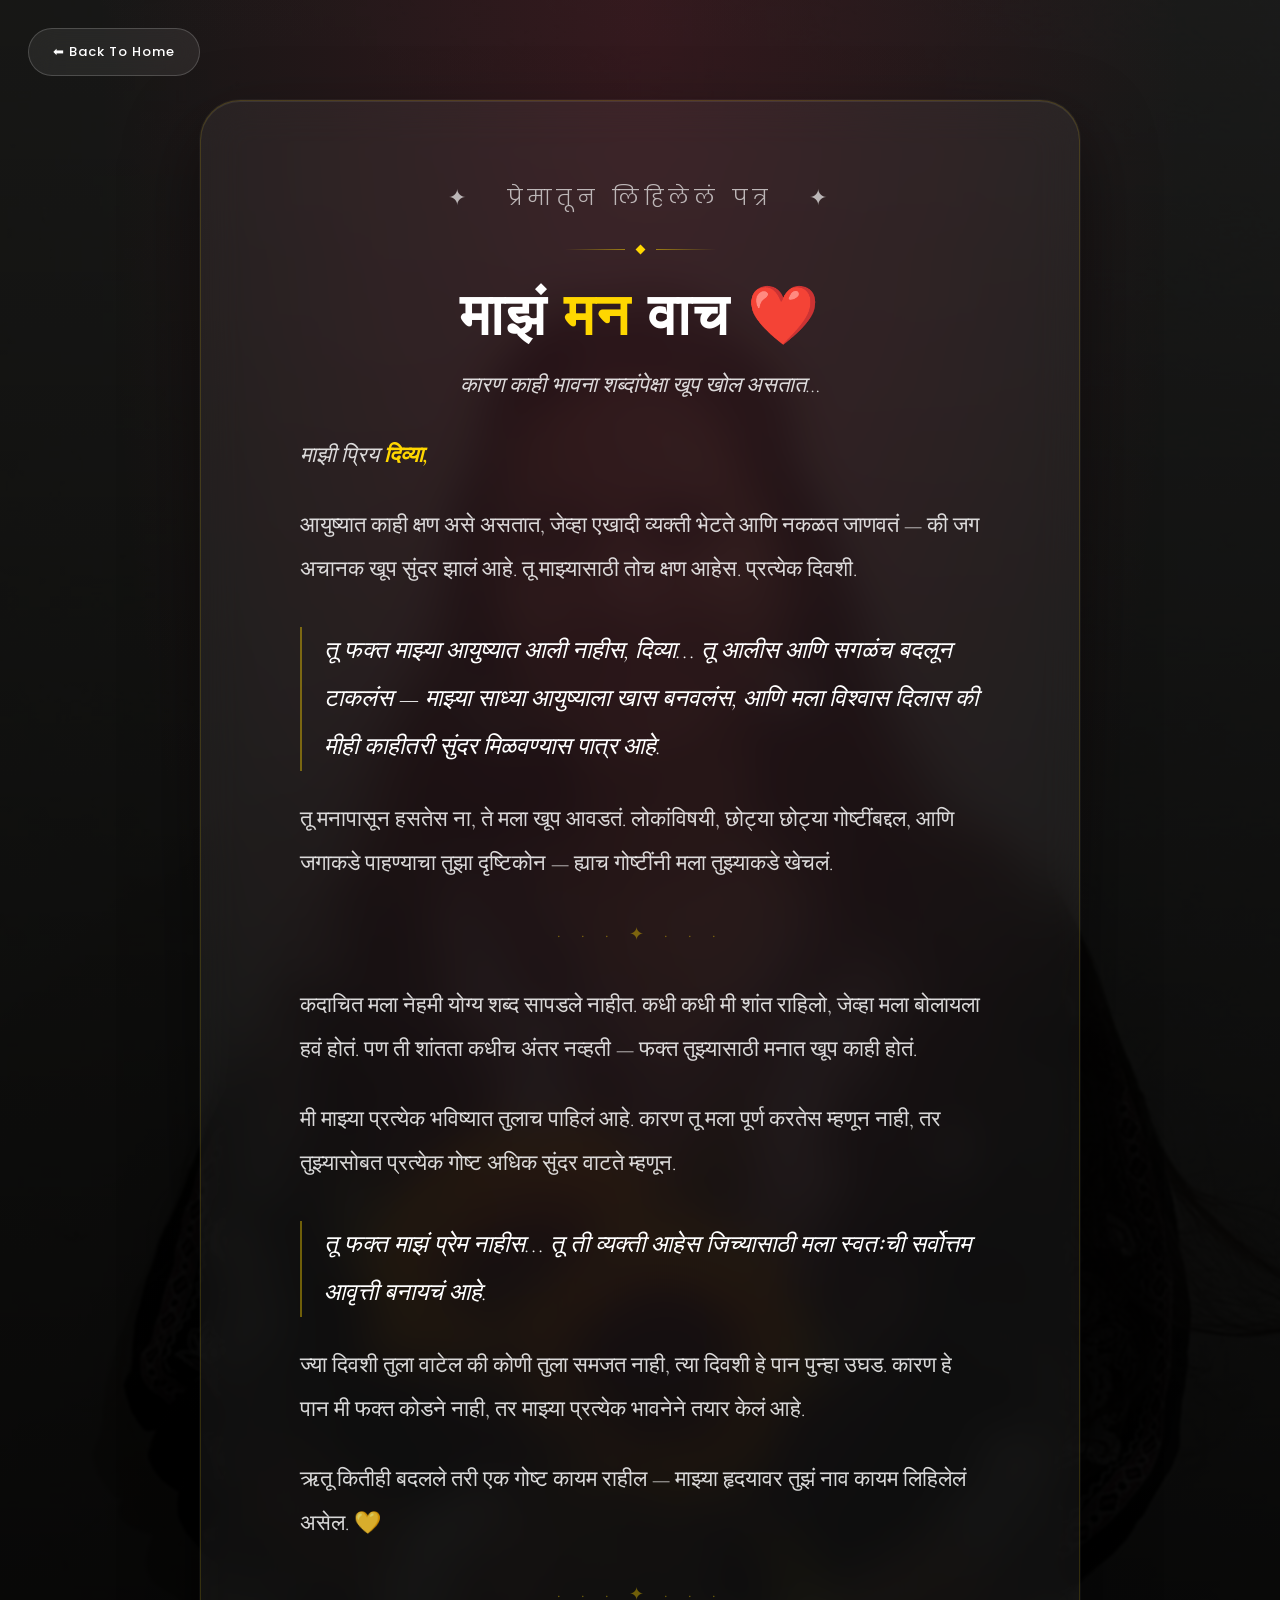
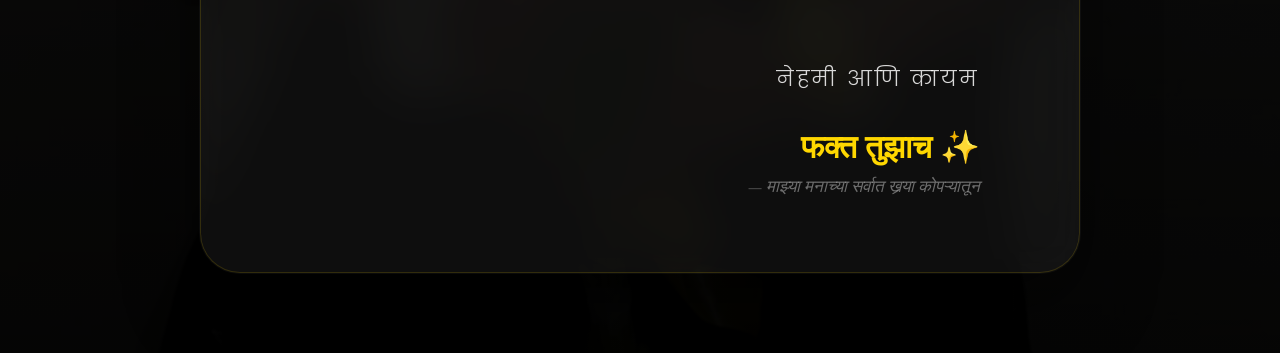
<file: heart.html>
<!DOCTYPE html>
<html lang="mr">

<head>
  <meta charset="UTF-8" />
  <meta name="viewport" content="width=device-width, initial-scale=1.0"/>
  <title>माझं मन वाच ❤️</title>

  <link rel="preconnect" href="https://fonts.googleapis.com">
  <link rel="preconnect" href="https://fonts.gstatic.com" crossorigin>
  <link href="https://fonts.googleapis.com/css2?family=Cinzel:wght@400;600;700&family=Cormorant+Garamond:ital,wght@0,300;0,400;0,600;1,300;1,400&family=Poppins:wght@300;400;500;600&display=swap" rel="stylesheet">

  <style>

    *{
      margin:0;
      padding:0;
      box-sizing:border-box;
    }

    body{
      font-family:'Cormorant Garamond',serif;
      background:#000;
      overflow-x:hidden;
      min-height:100vh;
    }

    /* BACK BUTTON */

    .home-btn{
      position:fixed;
      top:28px;
      left:28px;
      z-index:999;
      padding:13px 24px;
      background:rgba(255,255,255,0.07);
      border:1px solid rgba(255,255,255,0.18);
      backdrop-filter:blur(14px);
      border-radius:50px;
      color:#fff;
      text-decoration:none;
      font-family:'Poppins',sans-serif;
      font-size:13px;
      font-weight:500;
      letter-spacing:1px;
      transition:0.4s;
    }

    .home-btn:hover{
      background:#ffd700;
      color:#000;
      transform:translateY(-4px);
      box-shadow:0 14px 30px rgba(255,215,0,0.35);
    }

    /* SECTION */

    .heart-section{
      position:relative;
      min-height:100vh;
      display:flex;
      align-items:center;
      justify-content:center;
      padding:100px 20px 80px;
      overflow:hidden;
    }

    /* BACKGROUND */

    .heart-bg{
      position:absolute;
      inset:0;
      width:100%;
      height:100%;
      object-fit:cover;
      object-position:center top;
      filter:brightness(0.22) saturate(1.2) blur(1px);
      transform:scale(1.08);
      animation:bgZoom 20s infinite alternate ease-in-out;
    }

    @keyframes bgZoom{
      from{
        transform:scale(1.05);
      }
      to{
        transform:scale(1.18);
      }
    }

    /* OVERLAY */

    .heart-overlay{
      position:absolute;
      inset:0;
      background:
        radial-gradient(ellipse at 50% 0%, rgba(180,30,60,0.18) 0%, transparent 60%),
        linear-gradient(to bottom, rgba(0,0,0,0.5) 0%, rgba(0,0,0,0.88) 100%);
    }

    /* PARTICLES */

    .particles span{
      position:absolute;
      font-size:22px;
      animation:floatUp 9s ease-in-out infinite;
      opacity:0;
    }

    .particles span:nth-child(1){left:8%;top:30%;animation-delay:0s;}
    .particles span:nth-child(2){right:12%;top:20%;animation-delay:2s;}
    .particles span:nth-child(3){left:22%;bottom:25%;animation-delay:4s;}
    .particles span:nth-child(4){right:20%;bottom:20%;animation-delay:1s;}
    .particles span:nth-child(5){left:50%;top:55%;animation-delay:3s;}

    @keyframes floatUp{
      0%{
        transform:translateY(10px);
        opacity:0;
      }
      30%{
        opacity:0.8;
      }
      100%{
        transform:translateY(-40px);
        opacity:0;
      }
    }

    /* CARD */

    .heart-card{
      position:relative;
      z-index:5;
      width:100%;
      max-width:880px;
      background:rgba(255,255,255,0.055);
      border:1px solid rgba(255,215,0,0.15);
      backdrop-filter:blur(22px);
      border-radius:40px;
      padding:75px 80px;
      box-shadow:
        0 0 0 1px rgba(255,255,255,0.04),
        0 30px 70px rgba(0,0,0,0.5),
        inset 0 1px 0 rgba(255,255,255,0.08);
      animation:fadeUp 1.6s ease both;
    }

    @keyframes fadeUp{
      from{
        opacity:0;
        transform:translateY(50px);
      }
      to{
        opacity:1;
        transform:translateY(0);
      }
    }

    .eyebrow{
      text-align:center;
      font-family:'Poppins',sans-serif;
      font-size:11px;
      font-weight:500;
      letter-spacing:6px;
      color:#ffd700;
      opacity:0.8;
      margin-bottom:20px;
      text-transform:uppercase;
    }

    .divider{
      display:flex;
      align-items:center;
      justify-content:center;
      gap:12px;
      margin:0 auto 30px;
      width:fit-content;
    }

    .divider-line{
      width:60px;
      height:1px;
      background:linear-gradient(to right, transparent, rgba(255,215,0,0.5));
    }

    .divider-line.right{
      background:linear-gradient(to left, transparent, rgba(255,215,0,0.5));
    }

    .divider-gem{
      width:7px;
      height:7px;
      background:#ffd700;
      transform:rotate(45deg);
    }

    /* TITLE */

    .heart-card h1{
      text-align:center;
      font-family:'Cinzel',serif;
      font-size:58px;
      font-weight:700;
      color:#fff;
      margin-bottom:10px;
      line-height:1.2;
      letter-spacing:2px;
    }

    .heart-card h1 span{
      color:#ffd700;
    }

    .subtitle{
      text-align:center;
      font-size:20px;
      font-style:italic;
      color:rgba(255,215,0,0.65);
      margin-bottom:50px;
    }

    /* CONTENT */

    .letter-body{
      max-width:680px;
      margin:0 auto;
    }

    .salutation{
      font-size:30px;
      font-style:italic;
      color:#fff;
      margin-bottom:32px;
    }

    .salutation strong{
      color:#ffd700;
    }

    .heart-card p{
      font-size:22px;
      line-height:2;
      color:rgba(255,255,255,0.84);
      margin-bottom:26px;
      font-weight:300;
    }

    .highlight{
      color:#fff !important;
      font-style:italic;
      font-size:24px !important;
      border-left:2px solid rgba(255,215,0,0.4);
      padding-left:22px;
      margin:36px 0;
    }

    .section-break{
      text-align:center;
      color:rgba(255,215,0,0.4);
      font-size:18px;
      letter-spacing:8px;
      margin:38px 0;
    }

    /* SIGNATURE */

    .signature-block{
      margin-top:52px;
      text-align:right;
    }

    .signature-note{
      font-family:'Poppins',sans-serif;
      font-size:12px;
      letter-spacing:3px;
      color:rgba(255,255,255,0.35);
      text-transform:uppercase;
      margin-bottom:10px;
    }

    .signature{
      font-family:'Cinzel',serif;
      font-size:32px;
      font-weight:600;
      color:#ffd700;
    }

    .signature-sub{
      font-size:17px;
      font-style:italic;
      color:rgba(255,255,255,0.4);
      margin-top:6px;
    }

    /* MOBILE */

    @media(max-width:768px){

      .heart-card{
        padding:50px 28px 45px;
        border-radius:28px;
      }

      .heart-card h1{
        font-size:36px;
      }

      .subtitle{
        font-size:16px;
      }

      .heart-card p{
        font-size:18px;
      }

      .highlight{
        font-size:20px !important;
      }

      .salutation{
        font-size:24px;
      }

    }

  </style>

</head>

<body>

  <a href="index.html" class="home-btn">⬅ Back To Home</a>

  <section class="heart-section">

    <img src="images/polaroid-3.jpg" class="heart-bg">

    <div class="heart-overlay"></div>

    <div class="particles">
      <span>❤️</span>
      <span>✨</span>
      <span>💫</span>
      <span>🌸</span>
      <span>💖</span>
    </div>

    <div class="heart-card">

      <p class="eyebrow">✦ &nbsp; प्रेमातून लिहिलेलं पत्र &nbsp; ✦</p>

      <div class="divider">
        <div class="divider-line"></div>
        <div class="divider-gem"></div>
        <div class="divider-line right"></div>
      </div>

      <h1>माझं <span>मन</span> वाच ❤️</h1>

      <p class="subtitle">
        कारण काही भावना शब्दांपेक्षा खूप खोल असतात…
      </p>

      <div class="letter-body">

        <p class="salutation">
          माझी प्रिय <strong>दिव्या,</strong>
        </p>

        <p>
          आयुष्यात काही क्षण असे असतात,
          जेव्हा एखादी व्यक्ती भेटते
          आणि नकळत जाणवतं —
          की जग अचानक खूप सुंदर झालं आहे.
          तू माझ्यासाठी तोच क्षण आहेस.
          प्रत्येक दिवशी.
        </p>

        <p class="highlight">
          तू फक्त माझ्या आयुष्यात आली नाहीस, दिव्या...
          तू आलीस आणि सगळंच बदलून टाकलंस —
          माझ्या साध्या आयुष्याला खास बनवलंस,
          आणि मला विश्वास दिलास
          की मीही काहीतरी सुंदर मिळवण्यास पात्र आहे.
        </p>

        <p>
          तू मनापासून हसतेस ना,
          ते मला खूप आवडतं.
          लोकांविषयी,
          छोट्या छोट्या गोष्टींबद्दल,
          आणि जगाकडे पाहण्याचा तुझा दृष्टिकोन —
          ह्याच गोष्टींनी मला तुझ्याकडे खेचलं.
        </p>

        <div class="section-break">· · · ✦ · · ·</div>

        <p>
          कदाचित मला नेहमी योग्य शब्द सापडले नाहीत.
          कधी कधी मी शांत राहिलो,
          जेव्हा मला बोलायला हवं होतं.
          पण ती शांतता कधीच अंतर नव्हती —
          फक्त तुझ्यासाठी मनात खूप काही होतं.
        </p>

        <p>
          मी माझ्या प्रत्येक भविष्यात तुलाच पाहिलं आहे.
          कारण तू मला पूर्ण करतेस म्हणून नाही,
          तर तुझ्यासोबत प्रत्येक गोष्ट अधिक सुंदर वाटते म्हणून.
        </p>

        <p class="highlight">
          तू फक्त माझं प्रेम नाहीस...
          तू ती व्यक्ती आहेस
          जिच्यासाठी मला स्वतःची सर्वोत्तम आवृत्ती बनायचं आहे.
        </p>

        <p>
          ज्या दिवशी तुला वाटेल
          की कोणी तुला समजत नाही,
          त्या दिवशी हे पान पुन्हा उघड.
          कारण हे पान मी फक्त कोडने नाही,
          तर माझ्या प्रत्येक भावनेने तयार केलं आहे.
        </p>

        <p>
          ऋतू कितीही बदलले तरी
          एक गोष्ट कायम राहील —
          माझ्या हृदयावर तुझं नाव कायम लिहिलेलं असेल. 💛
        </p>

        <div class="section-break">· · · ✦ · · ·</div>

        <div class="signature-block">

          <p class="signature-note">
            नेहमी आणि कायम
          </p>

          <div class="signature">
            फक्त तुझाच ✨
          </div>

          <div class="signature-sub">
            — माझ्या मनाच्या सर्वात खर्‍या कोपऱ्यातून
          </div>

        </div>

      </div>

    </div>

  </section>

</body>
</html>
</file>
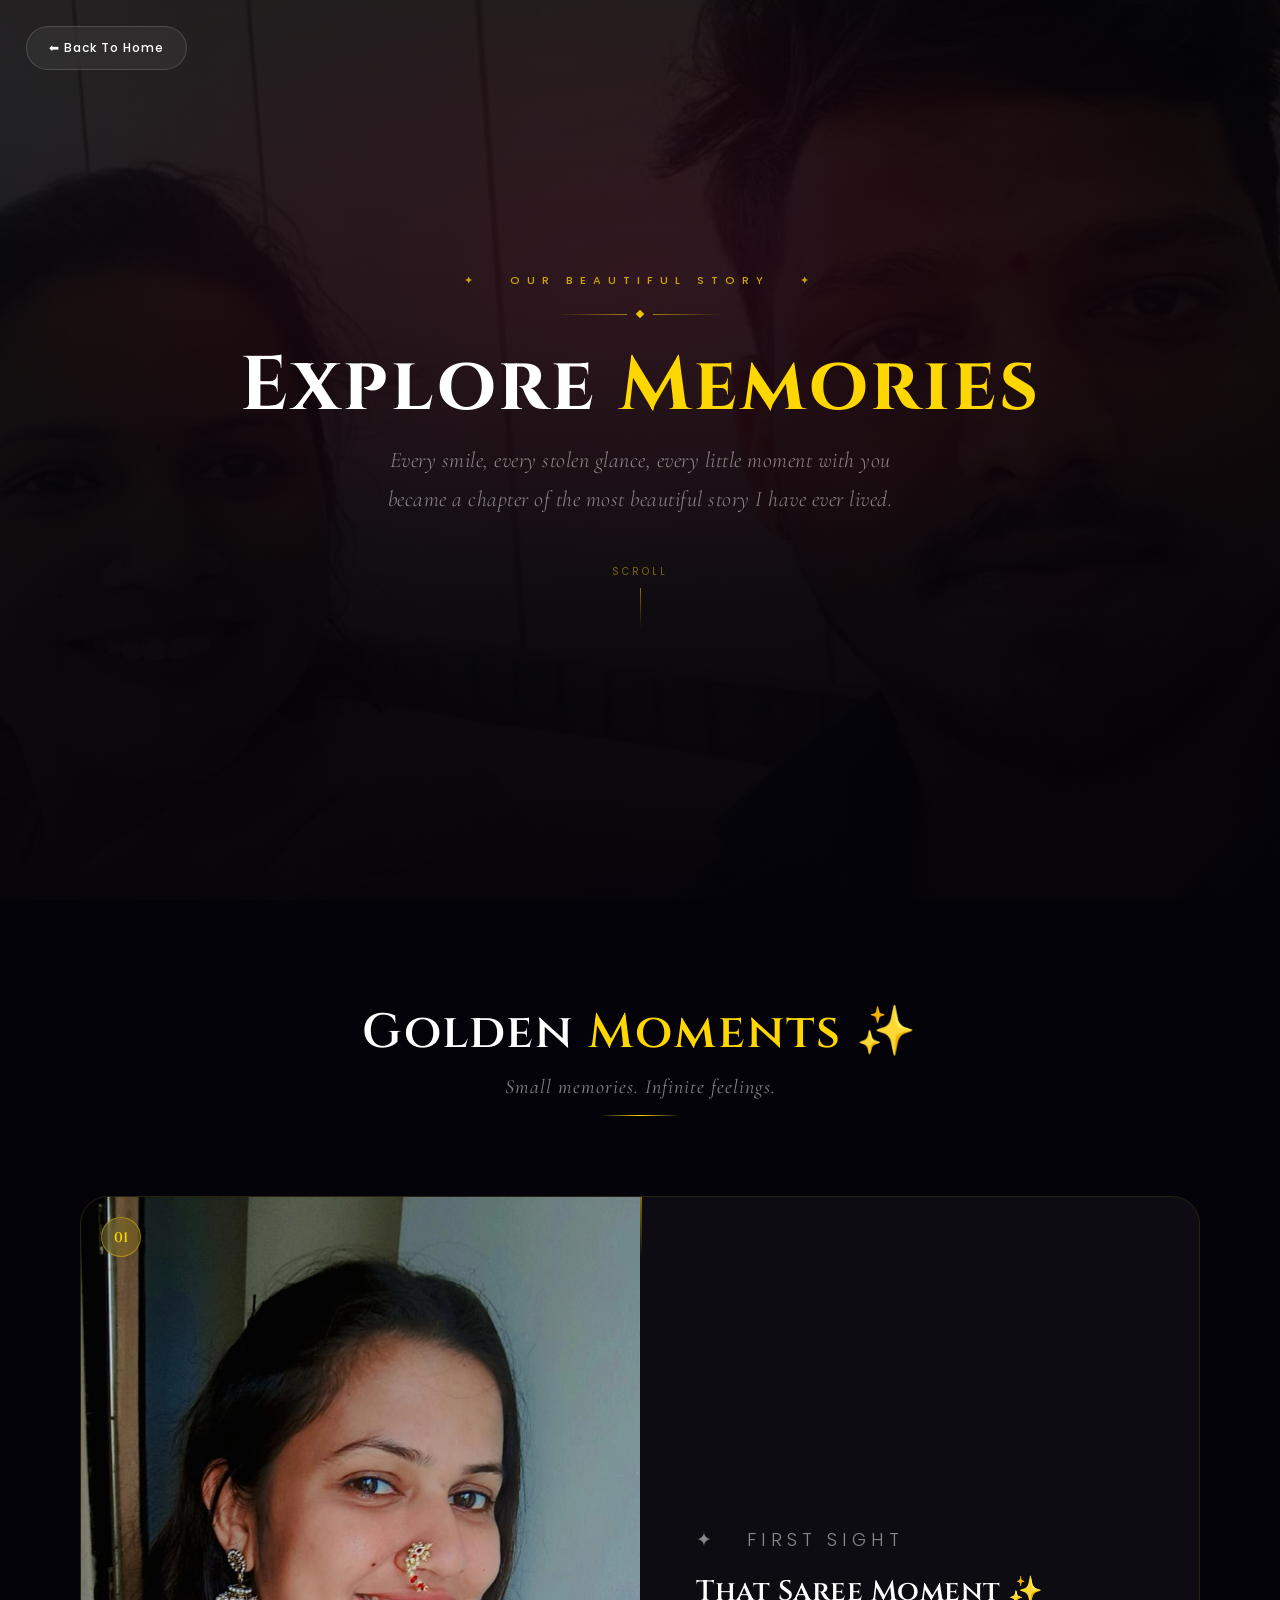
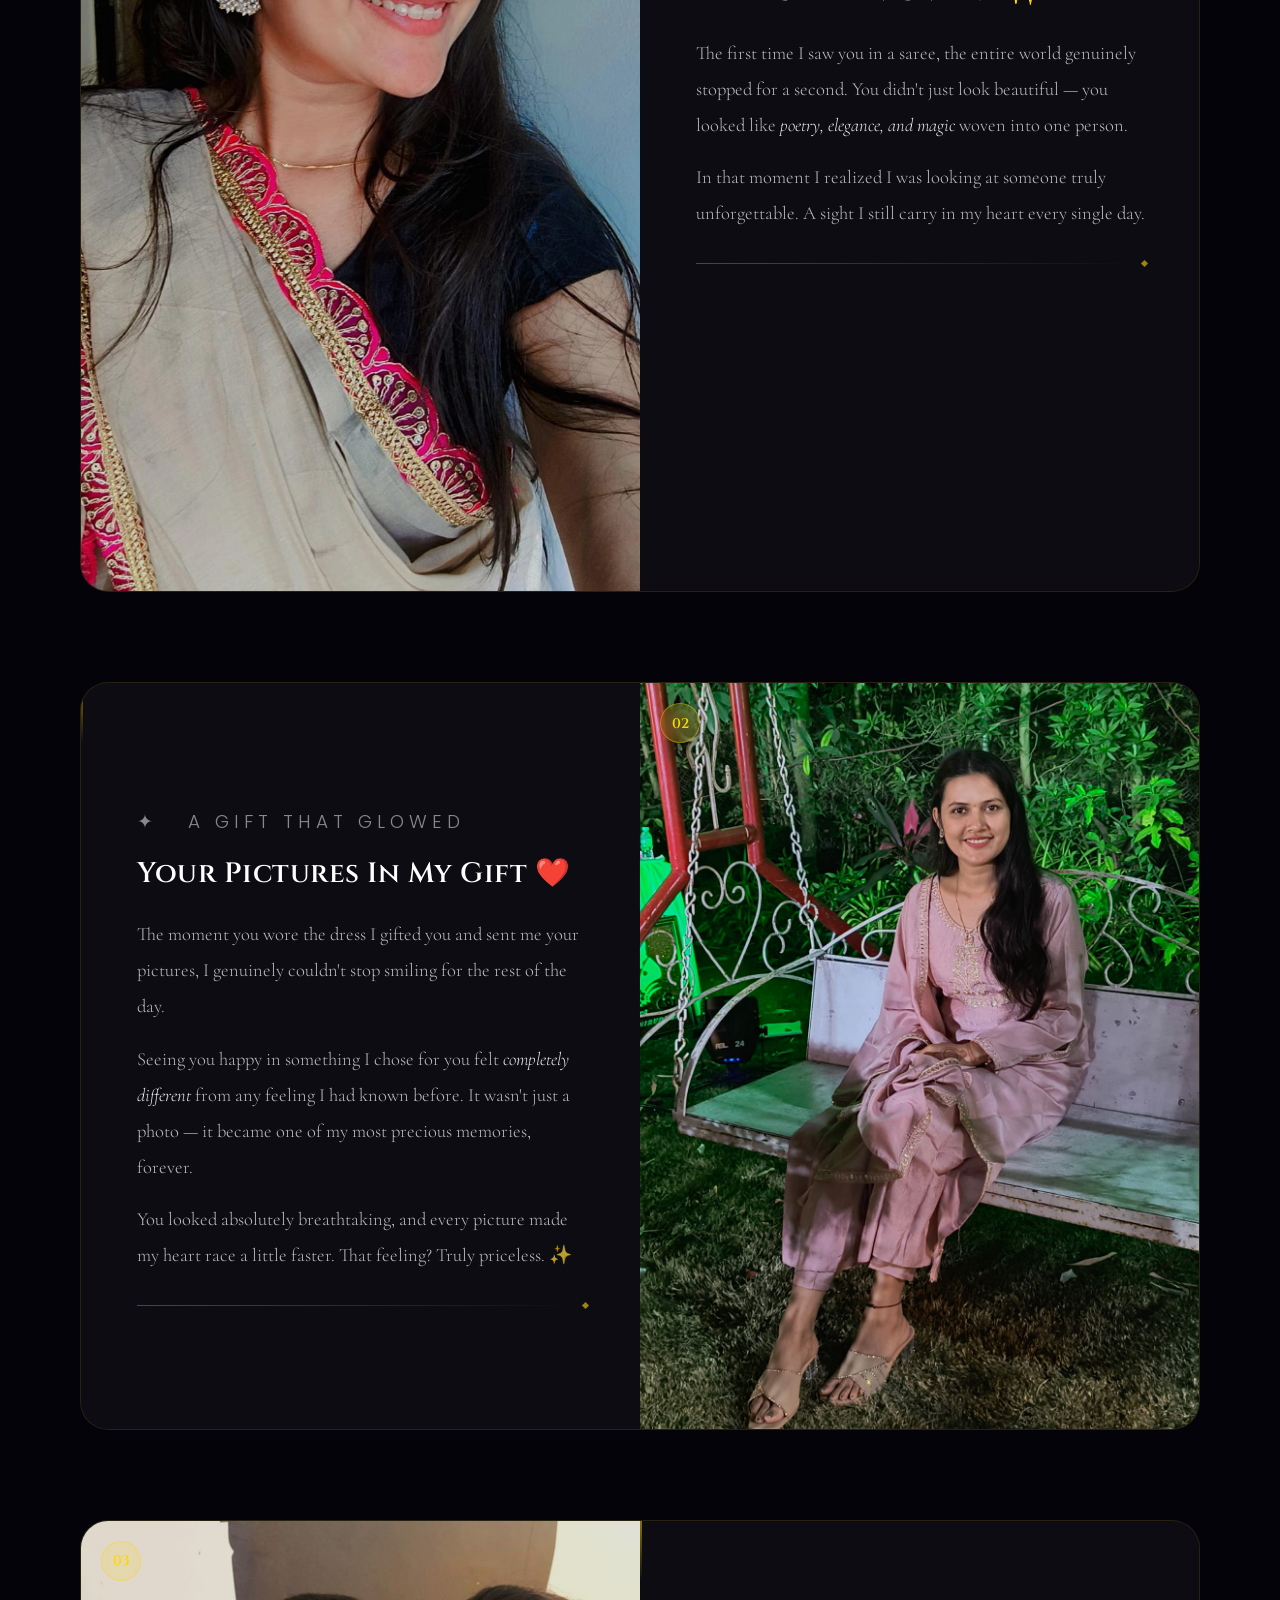
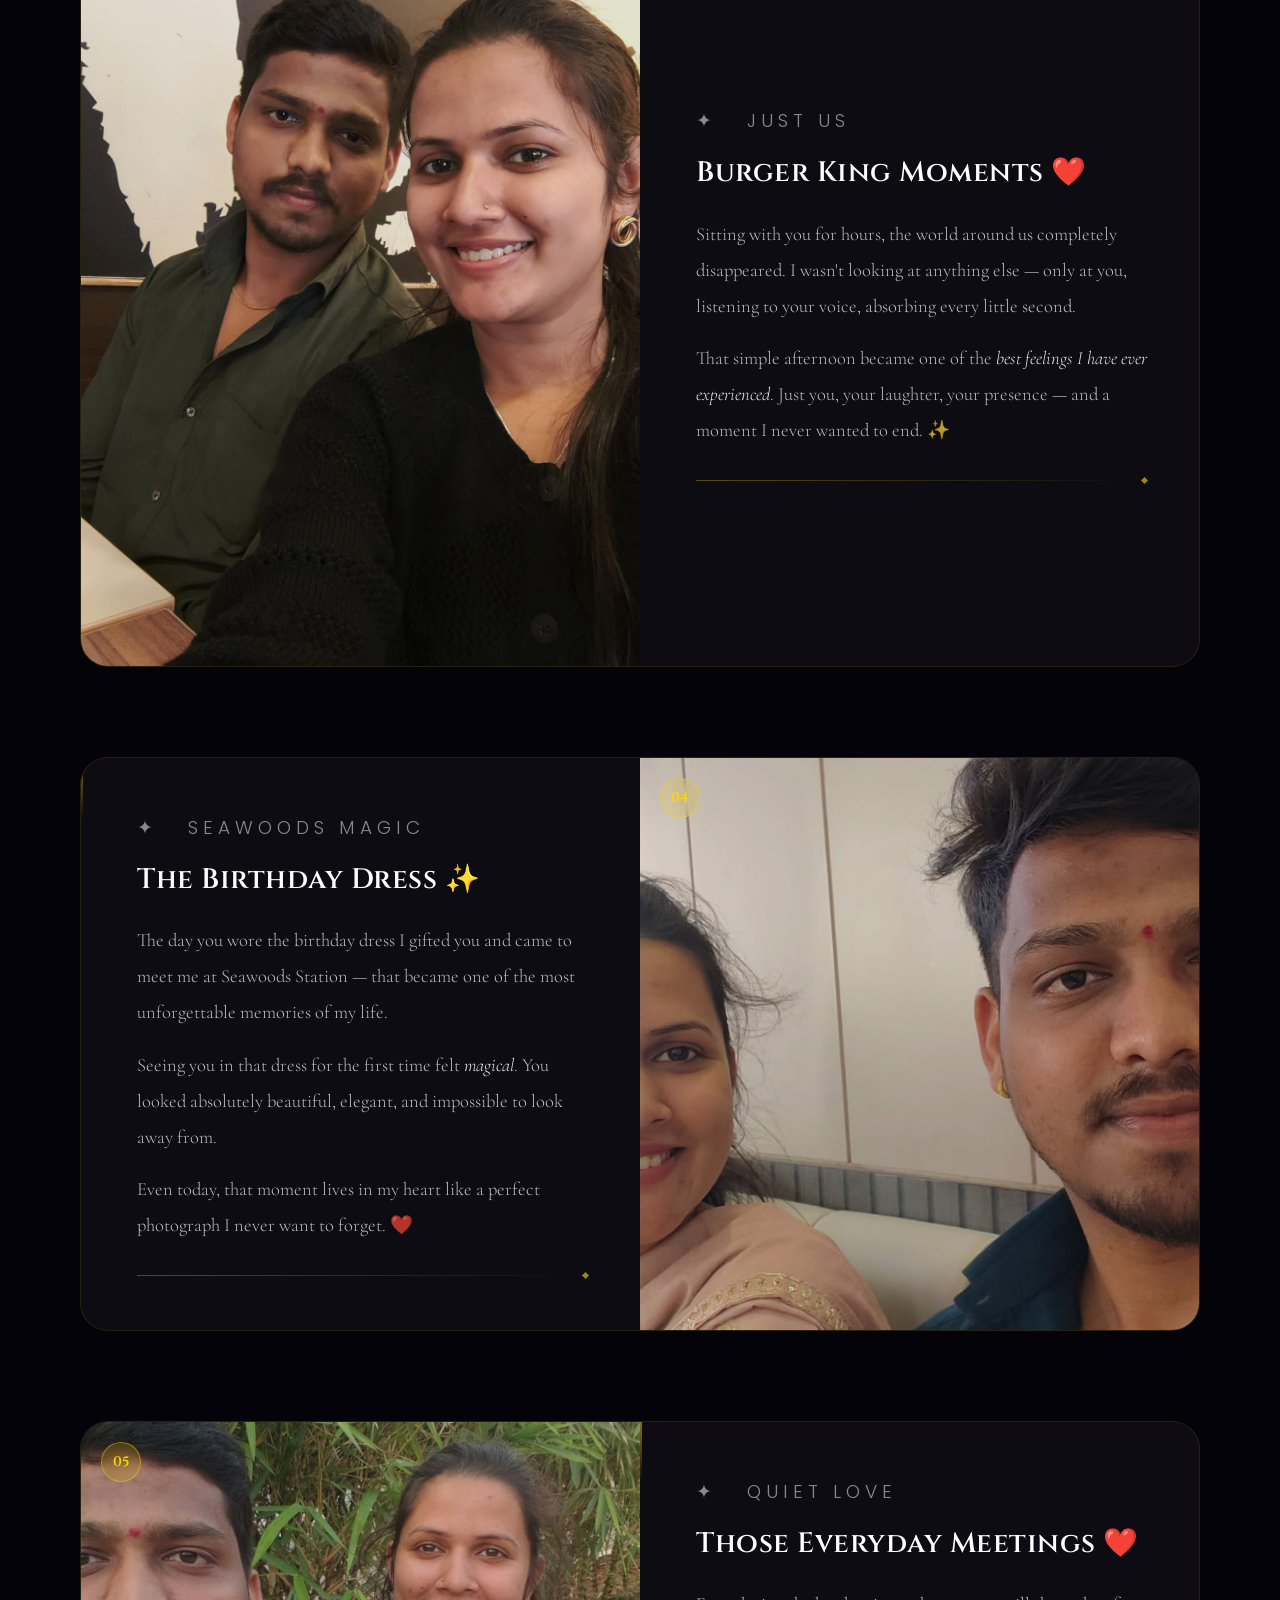
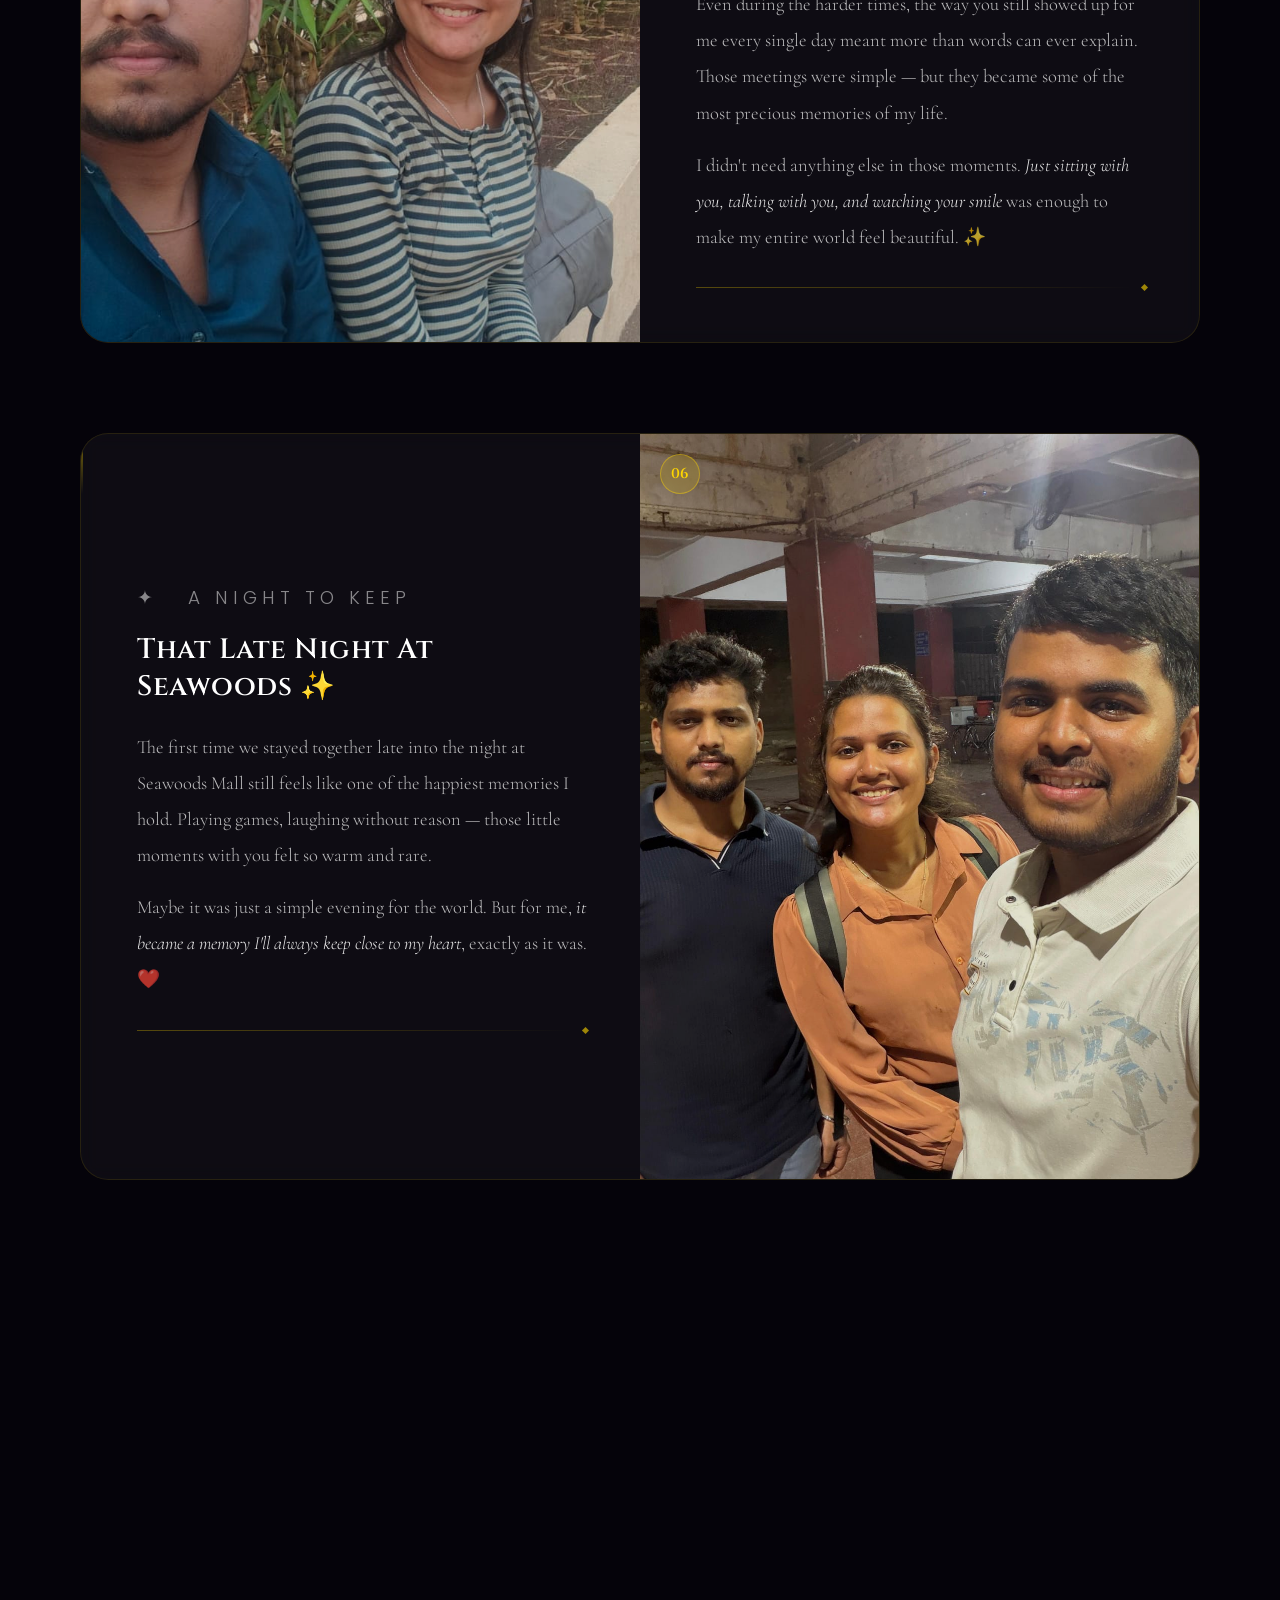
<file: memories.html>
<!DOCTYPE html>
<html lang="en">
<head>
  <meta charset="UTF-8"/>
  <meta name="viewport" content="width=device-width, initial-scale=1.0"/>
  <title>Explore Memories ✨</title>
  <link rel="preconnect" href="https://fonts.googleapis.com">
  <link rel="preconnect" href="https://fonts.gstatic.com" crossorigin>
  <link href="https://fonts.googleapis.com/css2?family=Cinzel:wght@400;600;700&family=Cormorant+Garamond:ital,wght@0,300;0,400;0,600;1,300;1,400&family=Poppins:wght@300;400;500;600&display=swap" rel="stylesheet">

  <style>
    :root{
      --gold:#ffd700;
      --gold-soft:rgba(255,215,0,0.55);
      --gold-dim:rgba(255,215,0,0.15);
      --white:rgba(255,255,255,0.88);
      --white-dim:rgba(255,255,255,0.5);
      --white-faint:rgba(255,255,255,0.06);
    }

    *{margin:0;padding:0;box-sizing:border-box;}

    html{scroll-behavior:smooth;}

    body{
      font-family:'Cormorant Garamond',serif;
      background:#05030a;
      color:#ddd;
      overflow-x:hidden;
    }

    /* ── CURSOR GLOW ─────────────────────── */
    .cursor-glow{
      pointer-events:none;
      position:fixed;
      top:0;left:0;
      width:380px;height:380px;
      border-radius:50%;
      background:radial-gradient(circle, rgba(255,215,0,0.06) 0%, transparent 70%);
      transform:translate(-50%,-50%);
      z-index:0;
      transition:opacity 0.3s;
    }

    /* ── BACK BUTTON ─────────────────────── */
    .home-btn{
      position:fixed;top:26px;left:26px;z-index:999;
      padding:12px 22px;
      background:rgba(255,255,255,0.06);
      border:1px solid rgba(255,255,255,0.15);
      backdrop-filter:blur(14px);
      border-radius:50px;
      color:#fff;text-decoration:none;
      font-family:'Poppins',sans-serif;
      font-size:12px;font-weight:500;letter-spacing:1px;
      transition:all 0.35s ease;
    }
    .home-btn:hover{
      background:var(--gold);color:#000;
      transform:translateY(-3px);
      box-shadow:0 12px 28px rgba(255,215,0,0.3);
    }

    /* ══════════════════════════════════════
       HERO SECTION
    ══════════════════════════════════════ */
    .memories-hero{
      position:relative;
      height:100vh;min-height:600px;
      display:flex;align-items:center;justify-content:center;
      overflow:hidden;
    }

    .memories-bg{
      position:absolute;inset:0;
      width:100%;height:100%;
      object-fit:cover;object-position:center top;
      filter:brightness(0.2) saturate(1.3);
      transform:scale(1.1);
      animation:heroBgZoom 24s infinite alternate ease-in-out;
    }
    @keyframes heroBgZoom{
      from{transform:scale(1.08);}
      to{transform:scale(1.18);}
    }

    .hero-overlay{
      position:absolute;inset:0;
      background:
        radial-gradient(ellipse 80% 60% at 50% 30%, rgba(130,20,50,0.22) 0%, transparent 65%),
        linear-gradient(to bottom, rgba(5,3,10,0.3) 0%, rgba(5,3,10,0.92) 100%);
    }

    /* starfield */
    .stars{position:absolute;inset:0;overflow:hidden;}
    .star{
      position:absolute;
      background:#fff;border-radius:50%;
      animation:twinkle var(--d,4s) ease-in-out infinite;
      opacity:0;
    }
    @keyframes twinkle{
      0%,100%{opacity:0;transform:scale(1);}
      50%{opacity:var(--op,0.7);transform:scale(1.4);}
    }

    /* floating petals */
    .petals span{
      position:absolute;font-size:20px;
      animation:petalFloat var(--pd,10s) ease-in-out infinite var(--delay,0s);
      opacity:0;pointer-events:none;
    }
    @keyframes petalFloat{
      0%{transform:translateY(20px) rotate(0deg);opacity:0;}
      25%{opacity:0.7;}
      75%{opacity:0.5;}
      100%{transform:translateY(-60px) rotate(30deg);opacity:0;}
    }

    .memories-content{
      position:relative;z-index:5;
      text-align:center;
      padding:0 20px;
      animation:contentFadeUp 1.8s cubic-bezier(0.22,1,0.36,1) both;
    }
    @keyframes contentFadeUp{
      from{opacity:0;transform:translateY(60px);}
      to{opacity:1;transform:translateY(0);}
    }

    .hero-eyebrow{
      font-family:'Poppins',sans-serif;
      font-size:11px;font-weight:500;
      letter-spacing:7px;text-transform:uppercase;
      color:var(--gold);opacity:0.75;
      margin-bottom:22px;
    }

    .hero-divider{
      display:flex;align-items:center;justify-content:center;gap:10px;
      margin:0 auto 28px;
    }
    .hd-line{
      width:70px;height:1px;
      background:linear-gradient(to right,transparent,rgba(255,215,0,0.55));
    }
    .hd-line.r{background:linear-gradient(to left,transparent,rgba(255,215,0,0.55));}
    .hd-gem{width:6px;height:6px;background:var(--gold);transform:rotate(45deg);opacity:0.9;}

    .memories-content h1{
      font-family:'Cinzel',serif;
      font-size:76px;font-weight:700;
      color:#fff;
      line-height:1.1;
      letter-spacing:3px;
      margin-bottom:12px;
    }
    .memories-content h1 span{color:var(--gold);}

    .hero-description{
      font-size:22px;font-weight:300;font-style:italic;
      color:var(--white-dim);
      max-width:560px;margin:0 auto 44px;
      line-height:1.8;letter-spacing:0.5px;
    }

    /* scroll indicator */
    .scroll-hint{
      display:flex;flex-direction:column;align-items:center;gap:8px;
      font-family:'Poppins',sans-serif;
      font-size:10px;letter-spacing:3px;text-transform:uppercase;
      color:rgba(255,215,0,0.45);
      animation:bounceHint 2.5s ease-in-out infinite;
    }
    .scroll-hint::after{
      content:'';display:block;
      width:1px;height:40px;
      background:linear-gradient(to bottom,rgba(255,215,0,0.5),transparent);
    }
    @keyframes bounceHint{
      0%,100%{transform:translateY(0);}
      50%{transform:translateY(8px);}
    }

    /* ══════════════════════════════════════
       GALLERY SECTION
    ══════════════════════════════════════ */
    .gallery-section{
      position:relative;z-index:2;
      padding:100px 40px 120px;
      max-width:1200px;
      margin:0 auto;
    }

    /* section title */
    .section-title{
      text-align:center;
      margin-bottom:80px;
      opacity:0;transform:translateY(30px);
      transition:opacity 0.9s ease, transform 0.9s ease;
    }
    .section-title.visible{opacity:1;transform:translateY(0);}

    .section-title h2{
      font-family:'Cinzel',serif;
      font-size:48px;font-weight:600;
      color:#fff;letter-spacing:2px;
      margin-bottom:10px;
    }
    .section-title h2 span{color:var(--gold);}
    .section-title p{
      font-size:20px;font-style:italic;
      color:var(--white-dim);letter-spacing:1px;
    }
    .title-underline{
      width:80px;height:1px;
      background:linear-gradient(to right,transparent,var(--gold),transparent);
      margin:16px auto 0;
    }

    /* ── MEMORY CARDS ─────────────────────── */
    .gallery-grid{
      display:flex;flex-direction:column;gap:90px;
    }

    .memory-card{
      display:grid;
      grid-template-columns:1fr 1fr;
      gap:0;
      border-radius:28px;
      overflow:hidden;
      border:1px solid rgba(255,215,0,0.1);
      background:rgba(255,255,255,0.038);
      backdrop-filter:blur(10px);
      opacity:0;transform:translateY(60px);
      transition:opacity 0.9s ease, transform 0.9s ease, box-shadow 0.4s ease, border-color 0.4s ease;
      position:relative;
    }
    .memory-card::before{
      content:'';
      position:absolute;inset:0;
      background:linear-gradient(135deg,rgba(255,215,0,0.04) 0%,transparent 60%);
      pointer-events:none;z-index:1;
      opacity:0;transition:opacity 0.4s;
    }
    .memory-card:hover::before{opacity:1;}
    .memory-card.visible{opacity:1;transform:translateY(0);}
    .memory-card:hover{
      box-shadow:0 30px 80px rgba(0,0,0,0.5), 0 0 0 1px rgba(255,215,0,0.25);
      border-color:rgba(255,215,0,0.28);
    }

    /* alternate layout */
    .memory-card:nth-child(even){
      grid-template-columns:1fr 1fr;
      direction:rtl;
    }
    .memory-card:nth-child(even) > *{direction:ltr;}

    /* image side */
    .card-img-wrap{
      position:relative;
      overflow:hidden;
      min-height:460px;
    }
    .card-img-wrap img{
      width:100%;height:100%;
      object-fit:cover;
      display:block;
      transform:scale(1.04);
      transition:transform 0.8s cubic-bezier(0.22,1,0.36,1), filter 0.5s;
      filter:brightness(0.88) saturate(1.1);
    }
    .memory-card:hover .card-img-wrap img{
      transform:scale(1.1);
      filter:brightness(0.95) saturate(1.2);
    }

    /* image shimmer overlay */
    .card-img-wrap::after{
      content:'';position:absolute;inset:0;
      background:linear-gradient(120deg,transparent 40%,rgba(255,255,255,0.06) 50%,transparent 60%);
      background-size:200% 100%;
      opacity:0;
      transition:opacity 0.3s;
      animation:shimmer 2s ease infinite;
      animation-play-state:paused;
    }
    .memory-card:hover .card-img-wrap::after{opacity:1;animation-play-state:running;}
    @keyframes shimmer{
      0%{background-position:200% 0;}
      100%{background-position:-200% 0;}
    }

    /* number badge */
    .card-number{
      position:absolute;top:20px;left:20px;z-index:5;
      width:40px;height:40px;
      border-radius:50%;
      background:rgba(255,215,0,0.15);
      border:1px solid rgba(255,215,0,0.4);
      backdrop-filter:blur(8px);
      display:flex;align-items:center;justify-content:center;
      font-family:'Cinzel',serif;
      font-size:14px;font-weight:600;
      color:var(--gold);
    }

    /* content side */
    .card-content{
      padding:52px 52px 52px 56px;
      display:flex;flex-direction:column;justify-content:center;
      position:relative;
    }

    /* decorative corner accent */
    .card-content::before{
      content:'';
      position:absolute;top:0;left:0;
      width:2px;height:60px;
      background:linear-gradient(to bottom,var(--gold),transparent);
      opacity:0.5;
    }

    .card-tag{
      font-family:'Poppins',sans-serif;
      font-size:10px;font-weight:500;
      letter-spacing:5px;text-transform:uppercase;
      color:var(--gold);opacity:0.7;
      margin-bottom:14px;
    }

    .card-content h3{
      font-family:'Cinzel',serif;
      font-size:28px;font-weight:600;
      color:#fff;
      margin-bottom:24px;
      line-height:1.3;
      letter-spacing:0.5px;
    }

    .card-content p{
      font-size:18.5px;
      line-height:1.95;
      color:rgba(255,255,255,0.72);
      font-weight:300;
      margin-bottom:16px;
    }
    .card-content p:last-of-type{margin-bottom:0;}

    .card-content p em{
      color:rgba(255,255,255,0.9);
      font-style:italic;
    }

    /* bottom accent */
    .card-bottom{
      margin-top:30px;
      display:flex;align-items:center;gap:10px;
    }
    .card-bottom-line{
      flex:1;height:1px;
      background:linear-gradient(to right,rgba(255,215,0,0.3),transparent);
    }
    .card-bottom-gem{
      width:5px;height:5px;
      background:var(--gold);
      transform:rotate(45deg);
      opacity:0.6;
    }

    /* ── CLOSING QUOTE ───────────────────── */
    .closing-section{
      text-align:center;
      padding:80px 40px 100px;
      max-width:700px;
      margin:0 auto;
      opacity:0;transform:translateY(40px);
      transition:opacity 1s ease, transform 1s ease;
    }
    .closing-section.visible{opacity:1;transform:translateY(0);}

    .closing-quote{
      font-family:'Cinzel',serif;
      font-size:36px;font-weight:600;
      color:#fff;
      line-height:1.5;
      margin-bottom:20px;
    }
    .closing-quote span{color:var(--gold);}

    .closing-sub{
      font-size:19px;font-style:italic;
      color:var(--white-dim);
      line-height:1.8;
    }

    .closing-divider{
      display:flex;align-items:center;justify-content:center;gap:12px;
      margin:32px auto;
    }
    .cd-line{
      width:80px;height:1px;
      background:linear-gradient(to right,transparent,rgba(255,215,0,0.45));
    }
    .cd-line.r{background:linear-gradient(to left,transparent,rgba(255,215,0,0.45));}
    .cd-gem{
      width:8px;height:8px;
      background:var(--gold);transform:rotate(45deg);opacity:0.7;
    }

    /* ── RESPONSIVE ─────────────────────── */
    @media(max-width:860px){
      .memory-card,
      .memory-card:nth-child(even){
        grid-template-columns:1fr;
        direction:ltr;
      }
      .card-img-wrap{min-height:280px;}
      .card-content{padding:36px 28px;}
      .memories-content h1{font-size:42px;}
      .hero-description{font-size:18px;}
      .section-title h2{font-size:34px;}
      .gallery-section{padding:70px 20px 90px;}
      .gallery-grid{gap:60px;}
      .card-content h3{font-size:22px;}
      .card-content p{font-size:16.5px;}
      .closing-quote{font-size:26px;}
    }
  </style>
</head>

<body>

  <!-- cursor glow -->
  <div class="cursor-glow" id="cursorGlow"></div>

  <a href="index.html" class="home-btn">⬅ Back To Home</a>

  <!-- ══ HERO ══════════════════════════════ -->
  <section class="memories-hero">

    <img src="./images/couplee.jpg" class="memories-bg" alt="">
    <div class="hero-overlay"></div>

    <!-- starfield -->
    <div class="stars" id="stars"></div>

    <!-- floating petals -->
    <div class="petals" id="petals"></div>

    <div class="memories-content">
      <p class="hero-eyebrow">✦ &nbsp; Our Beautiful Story &nbsp; ✦</p>

      <div class="hero-divider">
        <div class="hd-line"></div>
        <div class="hd-gem"></div>
        <div class="hd-line r"></div>
      </div>

      <h1>Explore <span>Memories</span></h1>

      <p class="hero-description">
        Every smile, every stolen glance, every little moment with you
        became a chapter of the most beautiful story I have ever lived.
      </p>

      <div class="scroll-hint">Scroll</div>
    </div>
  </section>

  <!-- ══ GALLERY ════════════════════════════ -->
  <section class="gallery-section">

    <div class="section-title" data-reveal>
      <h2>Golden <span>Moments</span> ✨</h2>
      <p>Small memories. Infinite feelings.</p>
      <div class="title-underline"></div>
    </div>

    <div class="gallery-grid">

      <!-- CARD 1 -->
      <div class="memory-card" data-reveal>
        <div class="card-img-wrap">
          <div class="card-number">01</div>
          <img src="./images/1.jpg" alt="That Saree Moment">
        </div>
        <div class="card-content">
          <p class="card-tag">✦ &nbsp; First Sight</p>
          <h3>That Saree Moment ✨</h3>
          <p>The first time I saw you in a saree, the entire world genuinely stopped for a second. You didn't just look beautiful — you looked like <em>poetry, elegance, and magic</em> woven into one person.</p>
          <p>In that moment I realized I was looking at someone truly unforgettable. A sight I still carry in my heart every single day.</p>
          <div class="card-bottom"><div class="card-bottom-line"></div><div class="card-bottom-gem"></div></div>
        </div>
      </div>

      <!-- CARD 2 -->
      <div class="memory-card" data-reveal>
        <div class="card-img-wrap">
          <div class="card-number">02</div>
          <img src="./images/2.jpg" alt="Your Pictures In My Gift">
        </div>
        <div class="card-content">
          <p class="card-tag">✦ &nbsp; A Gift That Glowed</p>
          <h3>Your Pictures In My Gift ❤️</h3>
          <p>The moment you wore the dress I gifted you and sent me your pictures, I genuinely couldn't stop smiling for the rest of the day.</p>
          <p>Seeing you happy in something I chose for you felt <em>completely different</em> from any feeling I had known before. It wasn't just a photo — it became one of my most precious memories, forever.</p>
          <p>You looked absolutely breathtaking, and every picture made my heart race a little faster. That feeling? Truly priceless. ✨</p>
          <div class="card-bottom"><div class="card-bottom-line"></div><div class="card-bottom-gem"></div></div>
        </div>
      </div>

      <!-- CARD 3 -->
      <div class="memory-card" data-reveal>
        <div class="card-img-wrap">
          <div class="card-number">03</div>
          <img src="./images/3.jpg" alt="Burger King Moments">
        </div>
        <div class="card-content">
          <p class="card-tag">✦ &nbsp; Just Us</p>
          <h3>Burger King Moments ❤️</h3>
          <p>Sitting with you for hours, the world around us completely disappeared. I wasn't looking at anything else — only at you, listening to your voice, absorbing every little second.</p>
          <p>That simple afternoon became one of the <em>best feelings I have ever experienced</em>. Just you, your laughter, your presence — and a moment I never wanted to end. ✨</p>
          <div class="card-bottom"><div class="card-bottom-line"></div><div class="card-bottom-gem"></div></div>
        </div>
      </div>

      <!-- CARD 4 -->
      <div class="memory-card" data-reveal>
        <div class="card-img-wrap">
          <div class="card-number">04</div>
          <img src="./images/4.jpg" alt="The Birthday Dress">
        </div>
        <div class="card-content">
          <p class="card-tag">✦ &nbsp; Seawoods Magic</p>
          <h3>The Birthday Dress ✨</h3>
          <p>The day you wore the birthday dress I gifted you and came to meet me at Seawoods Station — that became one of the most unforgettable memories of my life.</p>
          <p>Seeing you in that dress for the first time felt <em>magical</em>. You looked absolutely beautiful, elegant, and impossible to look away from.</p>
          <p>Even today, that moment lives in my heart like a perfect photograph I never want to forget. ❤️</p>
          <div class="card-bottom"><div class="card-bottom-line"></div><div class="card-bottom-gem"></div></div>
        </div>
      </div>

      <!-- CARD 5 -->
      <div class="memory-card" data-reveal>
        <div class="card-img-wrap">
          <div class="card-number">05</div>
          <img src="./images/5.jpg" alt="Everyday Meetings">
        </div>
        <div class="card-content">
          <p class="card-tag">✦ &nbsp; Quiet Love</p>
          <h3>Those Everyday Meetings ❤️</h3>
          <p>Even during the harder times, the way you still showed up for me every single day meant more than words can ever explain. Those meetings were simple — but they became some of the most precious memories of my life.</p>
          <p>I didn't need anything else in those moments. <em>Just sitting with you, talking with you, and watching your smile</em> was enough to make my entire world feel beautiful. ✨</p>
          <div class="card-bottom"><div class="card-bottom-line"></div><div class="card-bottom-gem"></div></div>
        </div>
      </div>

      <!-- CARD 6 -->
      <div class="memory-card" data-reveal>
        <div class="card-img-wrap">
          <div class="card-number">06</div>
          <img src="./images/6.jpg" alt="Late Night at Seawoods">
        </div>
        <div class="card-content">
          <p class="card-tag">✦ &nbsp; A Night to Keep</p>
          <h3>That Late Night At Seawoods ✨</h3>
          <p>The first time we stayed together late into the night at Seawoods Mall still feels like one of the happiest memories I hold. Playing games, laughing without reason — those little moments with you felt so warm and rare.</p>
          <p>Maybe it was just a simple evening for the world. But for me, <em>it became a memory I'll always keep close to my heart</em>, exactly as it was. ❤️</p>
          <div class="card-bottom"><div class="card-bottom-line"></div><div class="card-bottom-gem"></div></div>
        </div>
      </div>

    </div>
  </section>

  <!-- ══ CLOSING ════════════════════════════ -->
  <div class="closing-section" data-reveal>
    <div class="closing-divider">
      <div class="cd-line"></div><div class="cd-gem"></div><div class="cd-line r"></div>
    </div>
    <div class="closing-quote">
      Every memory with you, Divya —
      <span>is a treasure I will carry for a lifetime.</span>
    </div>
    <p class="closing-sub">
      These pages are not just photographs and words.<br>
      They are pieces of my heart, saved just for you.
    </p>
    <div class="closing-divider">
      <div class="cd-line"></div><div class="cd-gem"></div><div class="cd-line r"></div>
    </div>
  </div>

  <script>
    // ── cursor glow ───────────────────────
    const glow = document.getElementById('cursorGlow');
    document.addEventListener('mousemove', e => {
      glow.style.left = e.clientX + 'px';
      glow.style.top  = e.clientY + 'px';
    });

    // ── generate stars ────────────────────
    const starsEl = document.getElementById('stars');
    for(let i = 0; i < 60; i++){
      const s = document.createElement('div');
      s.className = 'star';
      s.style.cssText = `
        left:${Math.random()*100}%;
        top:${Math.random()*100}%;
        width:${Math.random()*2.5+1}px;
        height:${s.style.width};
        --d:${Math.random()*4+3}s;
        --op:${Math.random()*0.5+0.3};
        animation-delay:${Math.random()*5}s;
      `;
      starsEl.appendChild(s);
    }

    // ── generate petals ───────────────────
    const emojis = ['❤️','✨','💫','🌸','💖','⭐','🌙','🌺'];
    const petalsEl = document.getElementById('petals');
    for(let i = 0; i < 12; i++){
      const p = document.createElement('span');
      p.textContent = emojis[i % emojis.length];
      p.style.cssText = `
        left:${Math.random()*100}%;
        top:${Math.random()*100}%;
        --pd:${Math.random()*7+7}s;
        --delay:-${Math.random()*10}s;
        font-size:${Math.random()*12+14}px;
      `;
      petalsEl.appendChild(p);
    }

    // ── scroll reveal ─────────────────────
    const revealEls = document.querySelectorAll('[data-reveal]');
    const observer = new IntersectionObserver(entries => {
      entries.forEach((e,i) => {
        if(e.isIntersecting){
          const delay = e.target.dataset.delay || 0;
          setTimeout(() => e.target.classList.add('visible'), delay * 120);
          observer.unobserve(e.target);
        }
      });
    }, { threshold: 0.12 });

    revealEls.forEach((el,i) => {
      el.dataset.delay = i;
      observer.observe(el);
    });
  </script>

</body>
</html>
</file>
